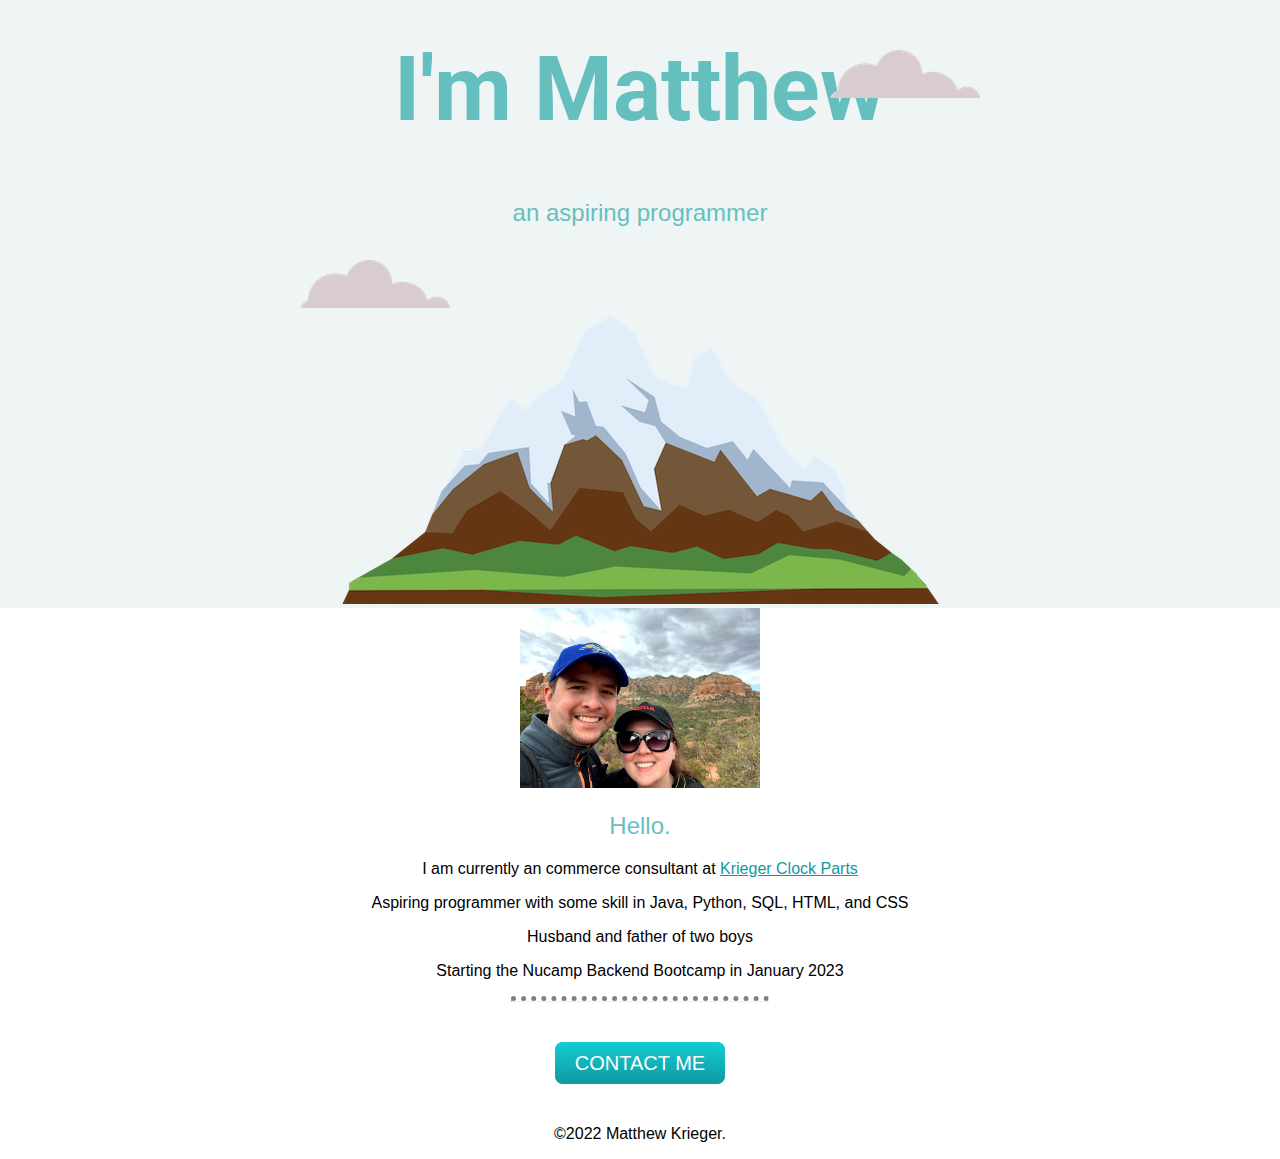
<file: index.html>
<!DOCTYPE html>
<html lang="en" dir="ltr">
  <head>
    <meta charset="utf-8">
    <title>Matthew Krieger</title>
    <link rel="stylesheet" href="css/styles.css">
    <link rel="icon" href="favicon.ico">
    <link rel="preconnect" href="https://fonts.googleapis.com">
    <link rel="preconnect" href="https://fonts.gstatic.com" crossorigin>
    <link href="https://fonts.googleapis.com/css2?family=Roboto&display=swap" rel="stylesheet">
  </head>
  <body>
    <div class="top-container">
      <img class="top-cloud" src="images/cloud.png" alt="cloud-img">
      <h1>I'm Matthew</h1>
      <h2>an aspiring programmer</h2>
      <img class="bottom-cloud" src="images/cloud.png" alt="cloud-img">
      <img src="images/mountain.png" alt="mountain-img">
    </div>
    <div class="middle-container">
      <div class="profile">
        <img class="me" src="images/matt-and-maggie.jpeg" alt="Matt and Maggie">
        <h2>Hello.</h2>
        <p>I am currently an commerce consultant at <a href="https://kriegerclockparts.com" target="_blank">Krieger Clock Parts</a></p>
        <p>Aspiring programmer with some skill in Java, Python, SQL, HTML, and CSS</p>
        <p>Husband and father of two boys</p>
        <p>Starting the Nucamp Backend Bootcamp in January 2023 </p>

      </div>
      <!--
      <hr>

        <div class="skills">
        <h2>My Skills.</h2>
        <div class="skill-row">
          <img class="" src="" alt="">
          <h3>Lorem & Ipsum</h3>
          <p>Lorem ipsum dolor sit amet, quis in duis, iaculis id felis. Consectetuer vestibulum, nunc urna lectus, erat ligula. Hendrerit nam, lectus ante, ut lorem eros.</p>
        </div>
        <div class="skill-row">
          <img class="" src="" alt="">
          <h3>Lorem Ipsum Dolor</h3>
          <p>Lorem ipsum dolor sit amet, mauris sed consectetuer. Etiam et eu, bibendum interdum, lacus quis mauris. Curabitur wisi, quisque vel eu, rutrum nam.</p>
        </div>
        --!>
      </div>
      <hr>
      <div class="contact-me">
        

        <a class="btn" href="mailto:matthew@matthewkrieger.dev">CONTACT ME</a>
      </div>
    </div>


    <div class="bottom-container">
    <!-- <a class="footer-link" href="https://www.linkedin.com/">LinkedIn</a>
      <a class="footer-link" href="https://matthewkrieger.dev">Website</a>

    --!>
      <p>©2022 Matthew Krieger.</p>

    </div>

  </body>
</html>
</file>
<file: css/styles.css>
/********Tag Selectors**********/

body{
  margin: 0;
  text-align: center;
  font-family: verdana, sans-serif;
}

h1{
  color: #66BFBF;
  font-family: 'Roboto', sans-serif;
  font-size: 5.6rem;
  margin-top: 0;
  width: 75%;
  margin: 0 auto 0 auto;
  line-height: 2;
}

h2{
  color: #66BFBF;
  font-weight: normal;
}

h3{
  color: #11999E;
}

a{
  color: #11999E;
}

hr{
  border-top: 5px dotted gray;
  width: 20%

}

/********Class Selectors**********/

.top-container{
  background-color: #EFF5F5;
  position: relative;
}

.middle-container{

}

.bottom-container{

}

.bottom-cloud{
  position: absolute;
  left: 300px;
  bottom: 300px;

}

.contact-me{
  margin: 50px;
}

.top-cloud{
  position: absolute;
  right: 300px;
  top: 50px;
}

.pro{
  text-decoration: underline;
}

.me{
  max-width: 240px;
  max-height: auto;
}

.btn {
  background: #11cdd4;
  background-image: -webkit-linear-gradient(top, #11cdd4, #11999e);
  background-image: -moz-linear-gradient(top, #11cdd4, #11999e);
  background-image: -ms-linear-gradient(top, #11cdd4, #11999e);
  background-image: -o-linear-gradient(top, #11cdd4, #11999e);
  background-image: linear-gradient(to bottom, #11cdd4, #11999e);
  -webkit-border-radius: 8;
  -moz-border-radius: 8;
  border-radius: 8px;
  font-family: Arial;
  color: #ffffff;
  font-size: 20px;
  padding: 10px 20px 10px 20px;
  text-decoration: none;

}

.btn:hover {
  background: #30e3cb;
  background-image: -webkit-linear-gradient(top, #30e3cb, #2bc4ad);
  background-image: -moz-linear-gradient(top, #30e3cb, #2bc4ad);
  background-image: -ms-linear-gradient(top, #30e3cb, #2bc4ad);
  background-image: -o-linear-gradient(top, #30e3cb, #2bc4ad);
  background-image: linear-gradient(to bottom, #30e3cb, #2bc4ad);
  text-decoration: none;
}
</file>
